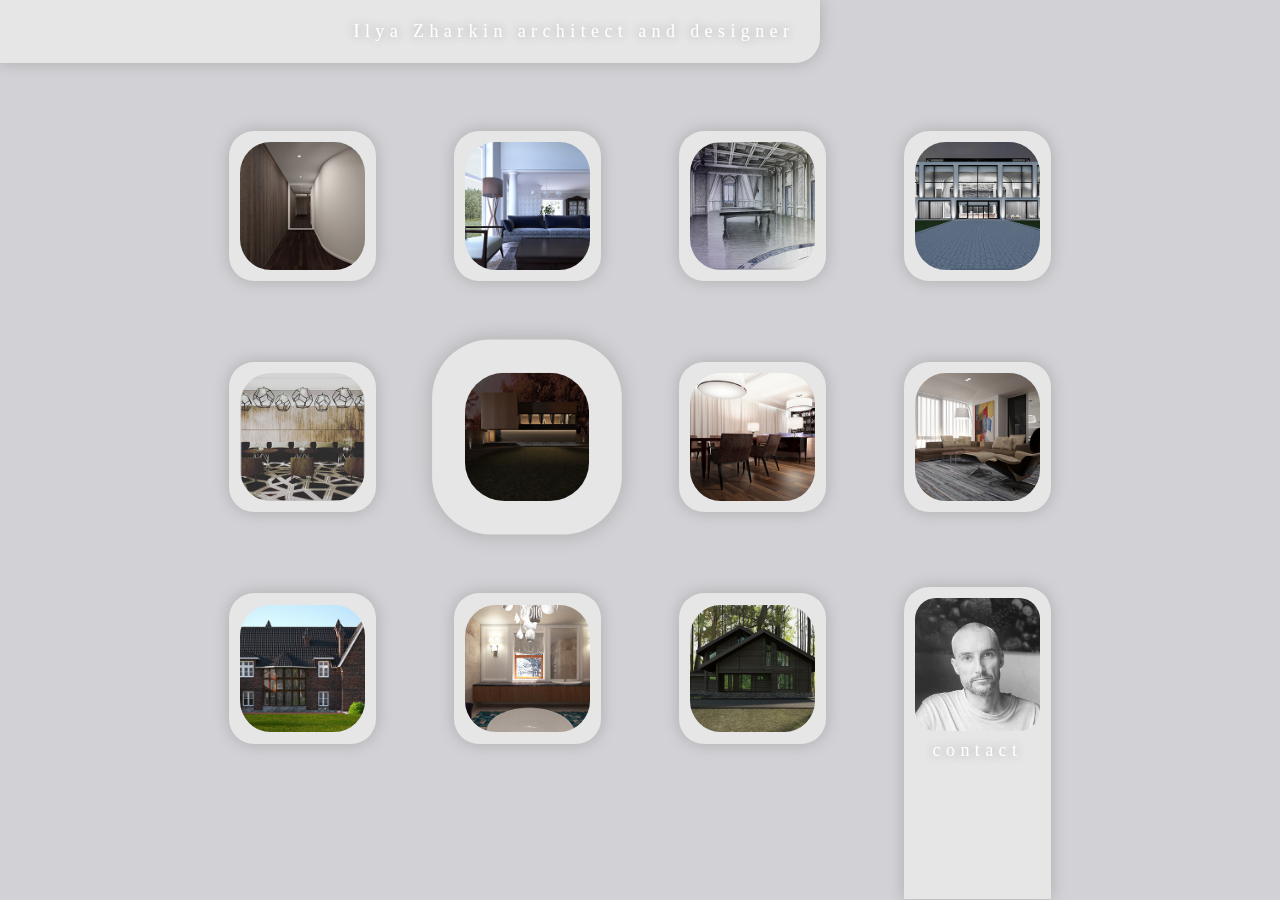
<file: index.html>
<!DOCTYPE html>
<html>
<head>
    <meta charset='utf-8'>
    <title>Ilya Zharkin's card</title>
    <meta name='viewport' content='width=device-width, initial-scale=1'>
    <link rel="stylesheet" href="./pages/index.css">
</head>
<body class="root">
    <header class="header">
        <h1 class="header__title">Ilya Zharkin architect and designer</h1>
    </header>
    <main class="main">
        <section class="section">
            <a href="./section1.html" class="section__link">
                <img src="./images/__promo/1.jpg" alt="Apartment interior" class="section__image">
            </a>
        </section>
        <section class="section">
            <a href="./section2.html" class="section__link">
                <img src="./images/__promo/2.jpg" alt="The mansion's interior" class="section__image">
            </a>
        </section>
        <section class="section">
            <a href="./section3.html" class="section__link">
                <img src="./images/__promo/3.jpg" alt="Subject design" class="section__image">
            </a>
        </section>
        <section class="section">
            <a href="./section4.html" class="section__link">
                <img src="./images/__promo/4.jpg" alt="Pavilion project" class="section__image">
            </a>
        </section>
        <section class="section">
            <a href="./section5.html" class="section__link">
                <img src="./images/__promo/5.jpg" alt="Marriott Hotel Lobby" class="section__image">
            </a>
        </section>
        <section class="section section_size_bigone">
            <a href="./section6.html" class="section__link">
                <img src="./images/__promo/6.jpg" alt="Guest house" class="section__image section_size_smallone">
            </a>
        </section>
        <section class="section">
            <a href="./section7.html" class="section__link">
                <img src="./images/__promo/7.jpg" alt="Marriott Presidential Suite" class="section__image">
            </a>
        </section>
        <section class="section">
            <a href="./section8.html" class="section__link">
                <img src="./images/__promo/8.jpg" alt="Apartment interior" class="section__image">
            </a>
        </section>
        <section class="section">
            <a href="./section9.html" class="section__link">
                <img src="./images/__promo/9.jpg" alt="Country mansion" class="section__image">
            </a>
        </section>
        <section class="section">
            <a href="./section10.html" class="section__link">
                <img src="./images/__promo/10.jpg" alt="Bathroom interior" class="section__image">
            </a>
        </section>
        <section class="section">
            <a href="./section11.html" class="section__link">
                <img src="./images/__promo/11.jpg" alt="Country cottage" class="section__image">
            </a>
        </section>
        <footer class="footer">
            <button class="footer__image"></button>
            <h2 class="footer__title">contact</h2>
        </footer>
    </main>

    <section class="contact contact_disabled">
        <p class="contact__text">Graduated from Nizhny Novgorod University of&nbsp;Architecture 
            and Civil Engineering in&nbsp;2006. I&nbsp;started my&nbsp;architectural practice 
            during my&nbsp;studies and have been doing it&nbsp;since 2003. Participated 
            in&nbsp;major urban development projects. The portfolio includes works on&nbsp;the 
            reconstruction and restoration of&nbsp;architectural monuments of&nbsp;federal 
            significance. Designed in&nbsp;different cities and regions of&nbsp;Russia and 
            Italy. Among the works presented, not so&nbsp;much the number of&nbsp;projects 
            as&nbsp;the range is&nbsp;displayed: the design of&nbsp;public buildings, private 
            architecture, interiors, furniture.</p>
        <ul class="contact__list">
            <li>tel   +7 910 8888 195</li>
            <li>telegram   @IlyaZharkin</li>
            <li>instagram   @IlyaZharkin</li>
            <li>email   ilyazharkin@gmail.com</li>
        </ul>
        <button aria-label="Close" class="contact__close-button"></button>
    </section>

    <script src='./scripts/index.js'></script>
</body>
</html>
</file>
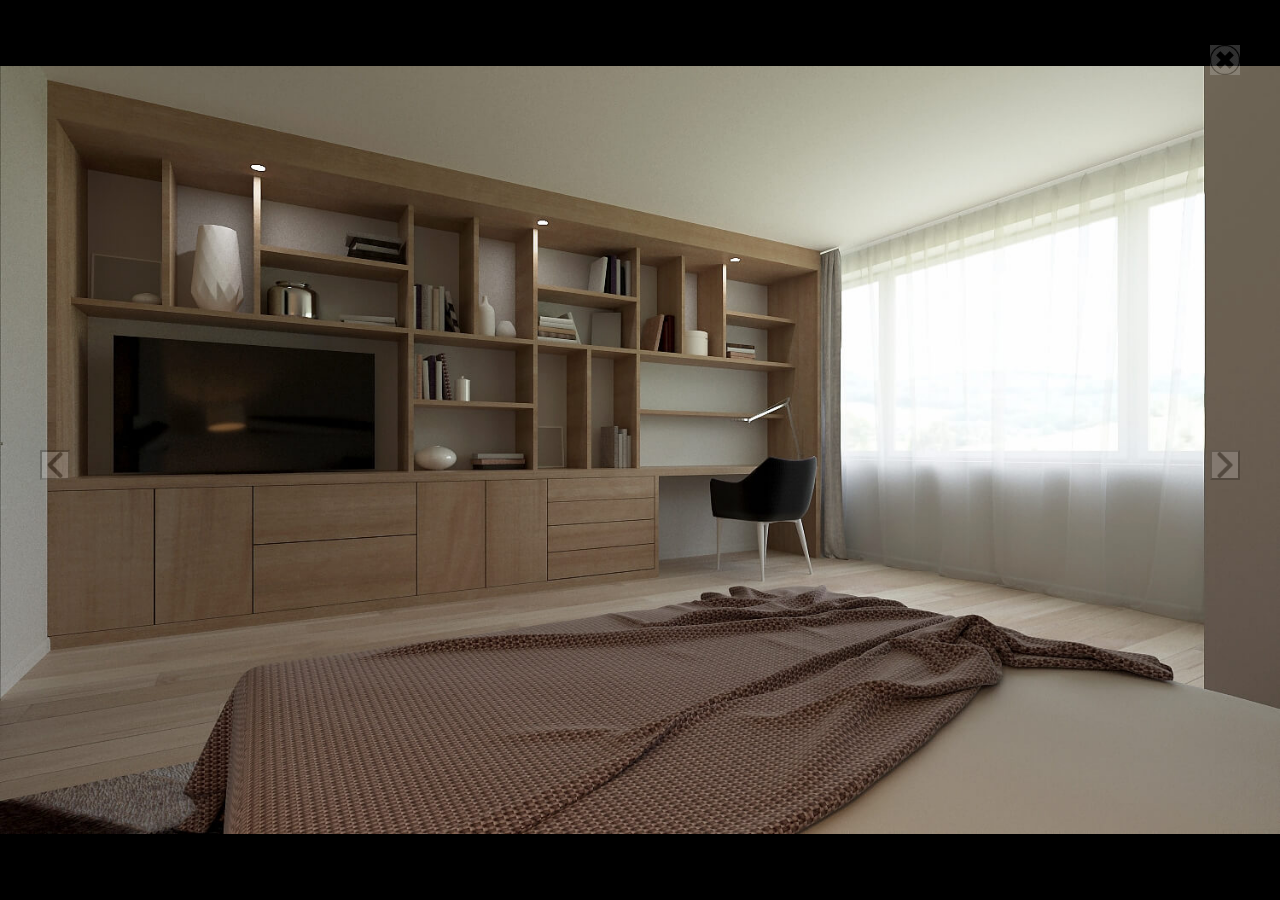
<file: section1.html>
<!DOCTYPE html>
<html>
<head>
    <meta charset='utf-8'>
    <title>Apartment interior</title>
    <meta name='viewport' content='width=device-width, initial-scale=1'>
    <link rel='stylesheet' type='text/css' media='screen' href='./pages/sections.css'>
</head>
<body>
    <main class="main-section">
        <button aria-label="Next" class="button-next"></button>
        <button aria-label="Back" class="button-back"></button>
        <button aria-label="Close" class="button-close"></button>
        <img src="./images/__section-1/__image (1).jpg" alt="" class="image">
        <img src="./images/__section-1/__image (2).jpg" alt="" class="image image_disabled">
        <img src="./images/__section-1/__image (3).jpg" alt="" class="image image_disabled">
        <img src="./images/__section-1/__image (4).jpg" alt="" class="image image_disabled">
        <img src="./images/__section-1/__image (5).jpg" alt="" class="image image_disabled">
        <img src="./images/__section-1/__image (6).jpg" alt="" class="image image_disabled">
        <img src="./images/__section-1/__image (7).jpg" alt="" class="image image_disabled">
        <img src="./images/__section-1/__image (8).jpg" alt="" class="image image_disabled">
        <img src="./images/__section-1/__image (9).jpg" alt="" class="image image_disabled">
        <img src="./images/__section-1/__image (10).jpg" alt="" class="image image_disabled">
        <img src="./images/__section-1/__image (11).jpg" alt="" class="image image_disabled">
        <img src="./images/__section-1/__image (12).jpg" alt="" class="image image_disabled">
        <img src="./images/__section-1/__image (13).jpg" alt="" class="image image_disabled">
        <img src="./images/__section-1/__image (14).jpg" alt="" class="image image_disabled">
        <img src="./images/__section-1/__image (15).jpg" alt="" class="image image_disabled">
        <img src="./images/__section-1/__image (16).jpg" alt="" class="image image_disabled">
        <img src="./images/__section-1/__image (17).jpg" alt="" class="image image_disabled">
        <img src="./images/__section-1/__image (18).jpg" alt="" class="image image_disabled">
        <img src="./images/__section-1/__image (19).jpg" alt="" class="image image_disabled">
        <img src="./images/__section-1/__image.jpg" alt="" class="image image_disabled">
    </main>
    <script src='./scripts/sections.js'></script>
</body>
</html>
</file>
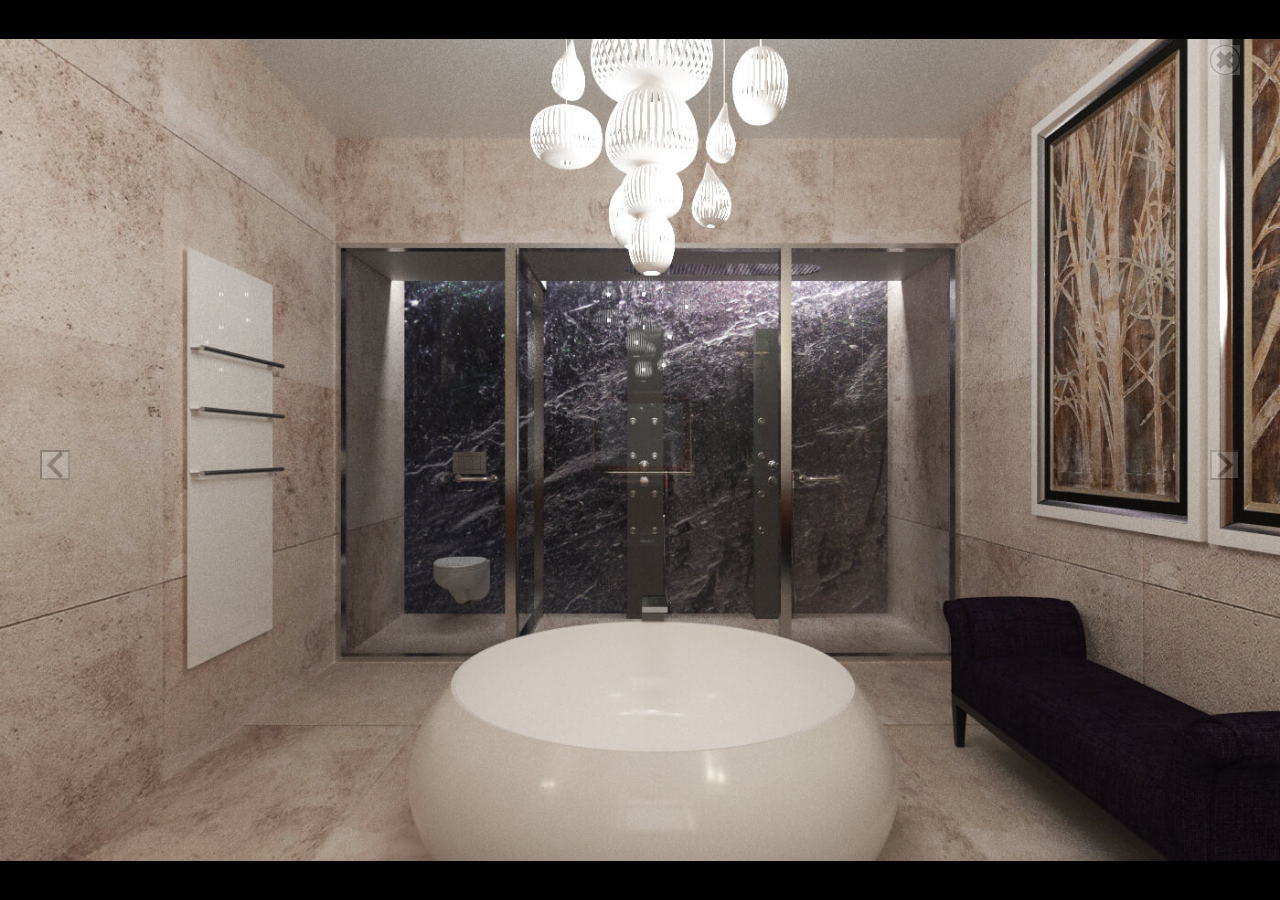
<file: section10.html>
<!DOCTYPE html>
<html>
<head>
    <meta charset='utf-8'>
    <title>Bathroom interior</title>
    <meta name='viewport' content='width=device-width, initial-scale=1'>
    <link rel='stylesheet' type='text/css' media='screen' href='./pages/sections.css'>
</head>
<body>
    <main class="main-section">
        <button aria-label="Next" class="button-next"></button>
        <button aria-label="Back" class="button-back"></button>
        <button aria-label="Close" class="button-close"></button>
        <img src="./images/__section-10/__image (1).jpg" alt="" class="image">
        <img src="./images/__section-10/__image.jpg" alt="" class="image image_disabled">
    </main>
    <script src='./scripts/sections.js'></script>
</body>
</html>
</file>
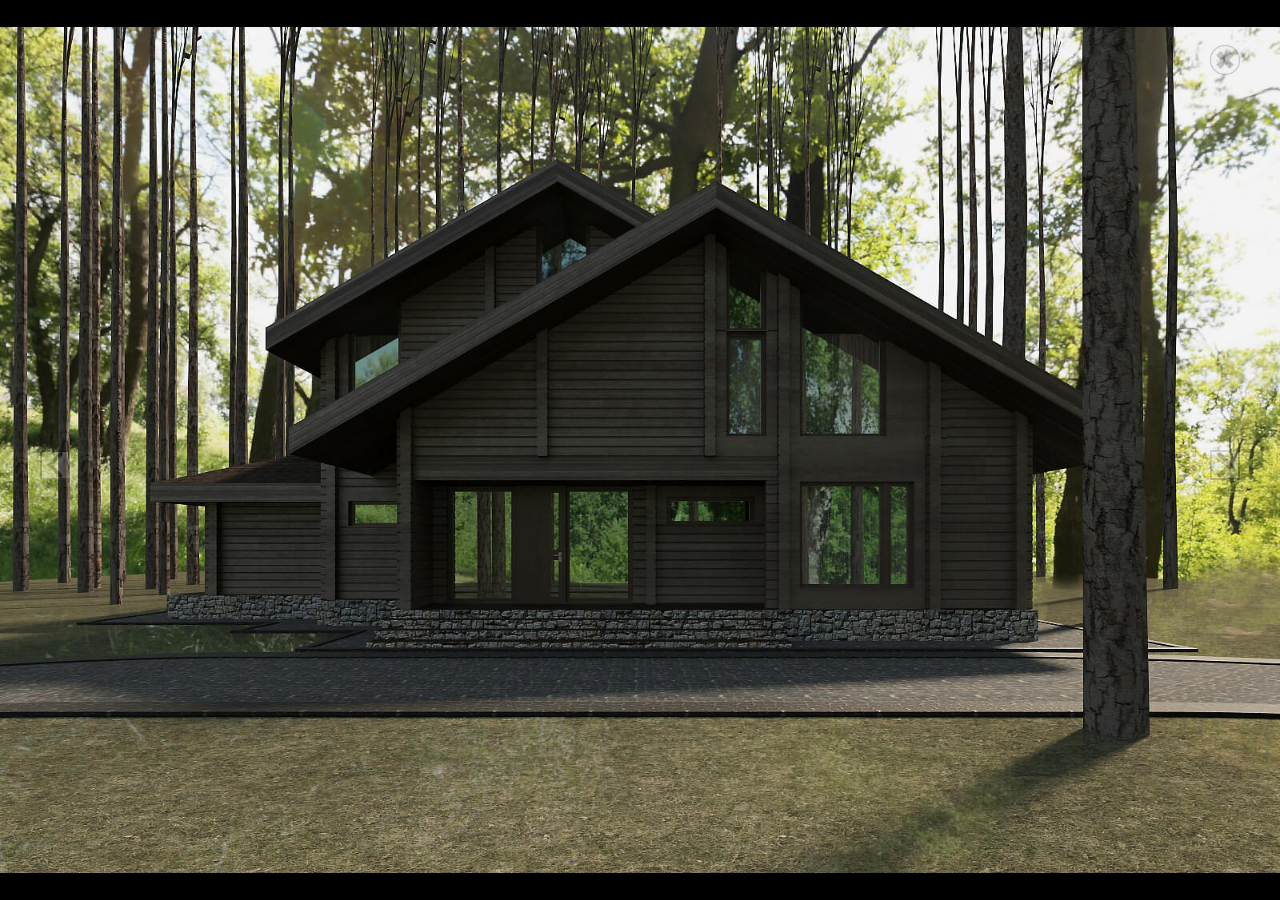
<file: section11.html>
<!DOCTYPE html>
<html>
<head>
    <meta charset='utf-8'>
    <title>Country cottage</title>
    <meta name='viewport' content='width=device-width, initial-scale=1'>
    <link rel='stylesheet' type='text/css' media='screen' href='./pages/sections.css'>
</head>
<body>
    <main class="main-section">
        <button aria-label="Next" class="button-next"></button>
        <button aria-label="Back" class="button-back"></button>
        <button aria-label="Close" class="button-close"></button>
        <img src="./images/__section-11/__image (1).jpg" alt="" class="image">
        <img src="./images/__section-11/__image (2).jpg" alt="" class="image image_disabled">
        <img src="./images/__section-11/__image (3).jpg" alt="" class="image image_disabled">
        <img src="./images/__section-11/__image.jpg" alt="" class="image image_disabled">
    </main>
    <script src='./scripts/sections.js'></script>
</body>
</html>
</file>
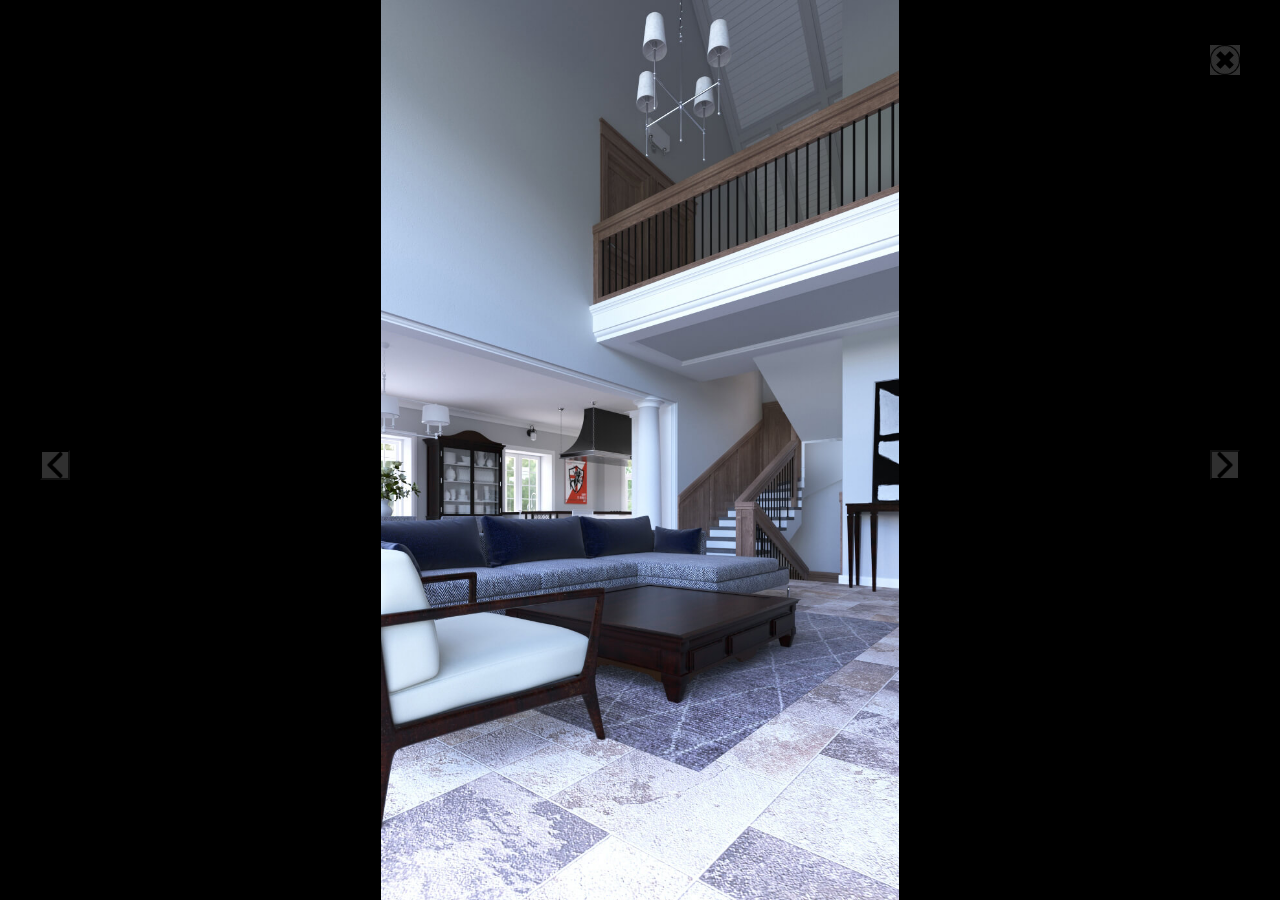
<file: section2.html>
<!DOCTYPE html>
<html>
<head>
    <meta charset='utf-8'>
    <title>The mansion's interior</title>
    <meta name='viewport' content='width=device-width, initial-scale=1'>
    <link rel='stylesheet' type='text/css' media='screen' href='./pages/sections.css'>
</head>
<body>
    <main class="main-section">
        <button aria-label="Next" class="button-next"></button>
        <button aria-label="Back" class="button-back"></button>
        <button aria-label="Close" class="button-close"></button>
        <img src="./images/__section-2/__image (1).jpg" alt="" class="image">
        <img src="./images/__section-2/__image (2).jpg" alt="" class="image image_disabled">
        <img src="./images/__section-2/__image (3).jpg" alt="" class="image image_disabled">
        <img src="./images/__section-2/__image (4).jpg" alt="" class="image image_disabled">
        <img src="./images/__section-2/__image (5).jpg" alt="" class="image image_disabled">
        <img src="./images/__section-2/__image (6).jpg" alt="" class="image image_disabled">
        <img src="./images/__section-2/__image (7).jpg" alt="" class="image image_disabled">
        <img src="./images/__section-2/__image (8).jpg" alt="" class="image image_disabled">
        <img src="./images/__section-2/__image.jpg" alt="" class="image image_disabled">
    </main>
    <script src='./scripts/sections.js'></script>
</body>
</html>
</file>
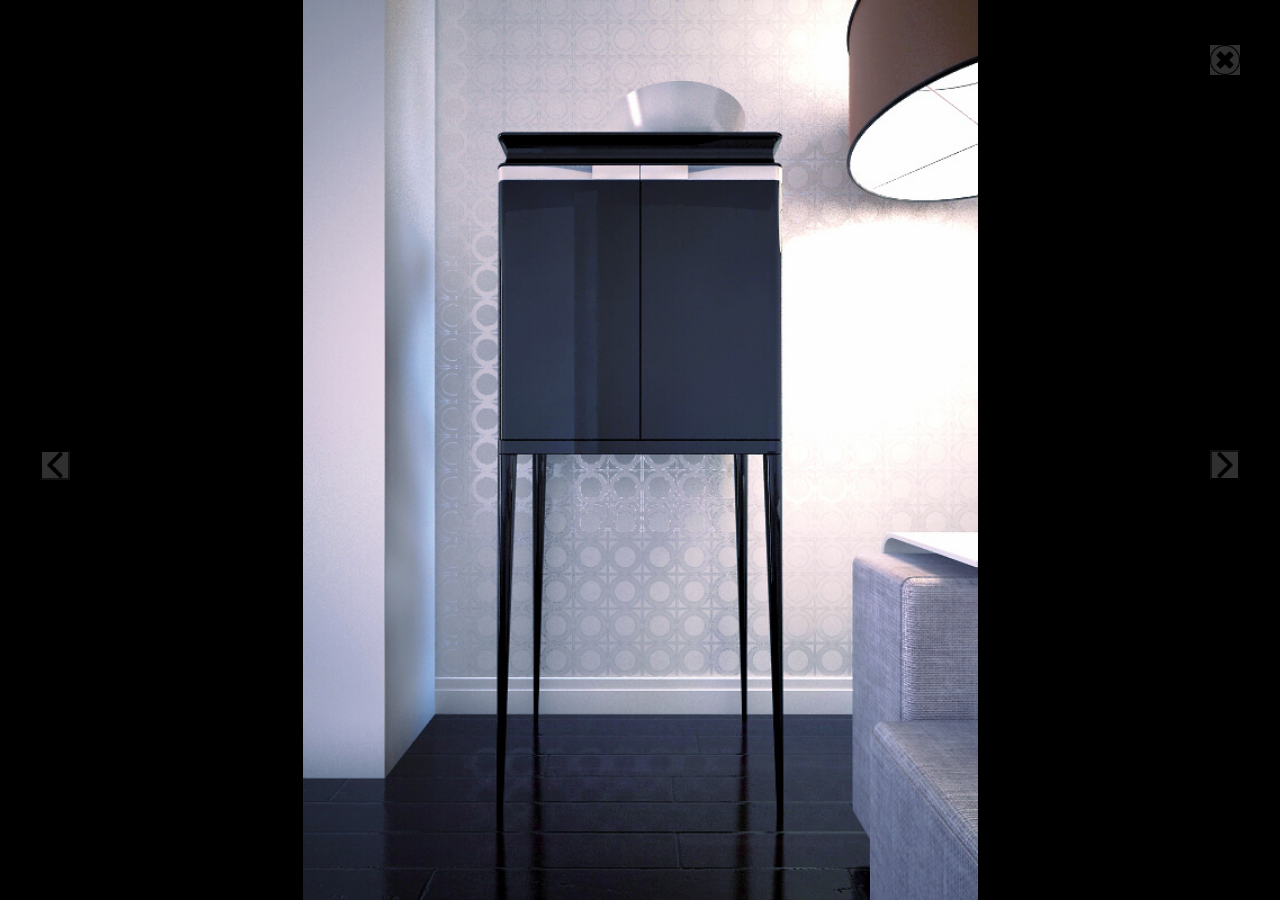
<file: section3.html>
<!DOCTYPE html>
<html>
<head>
    <meta charset='utf-8'>
    <title>Subject design</title>
    <meta name='viewport' content='width=device-width, initial-scale=1'>
    <link rel='stylesheet' type='text/css' media='screen' href='./pages/sections.css'>
</head>
<body>
    <main class="main-section">
        <button aria-label="Next" class="button-next"></button>
        <button aria-label="Back" class="button-back"></button>
        <button aria-label="Close" class="button-close"></button>
        <img src="./images/__section-3/__image (1).jpg" alt="" class="image">
        <img src="./images/__section-3/__image (2).jpg" alt="" class="image image_disabled">
        <img src="./images/__section-3/__image (3).jpg" alt="" class="image image_disabled">
        <img src="./images/__section-3/__image (4).jpg" alt="" class="image image_disabled">
        <img src="./images/__section-3/__image (5).jpg" alt="" class="image image_disabled">
        <img src="./images/__section-3/__image (6).jpg" alt="" class="image image_disabled">
        <img src="./images/__section-3/__image (7).jpg" alt="" class="image image_disabled">
        <img src="./images/__section-3/__image (8).jpg" alt="" class="image image_disabled">
        <img src="./images/__section-3/__image (9).jpg" alt="" class="image image_disabled">
        <img src="./images/__section-3/__image (10).jpg" alt="" class="image image_disabled">
        <img src="./images/__section-3/__image (11).jpg" alt="" class="image image_disabled">
        <img src="./images/__section-3/__image.jpg" alt="" class="image image_disabled">
    </main>
    <script src='./scripts/sections.js'></script>
</body>
</html>
</file>
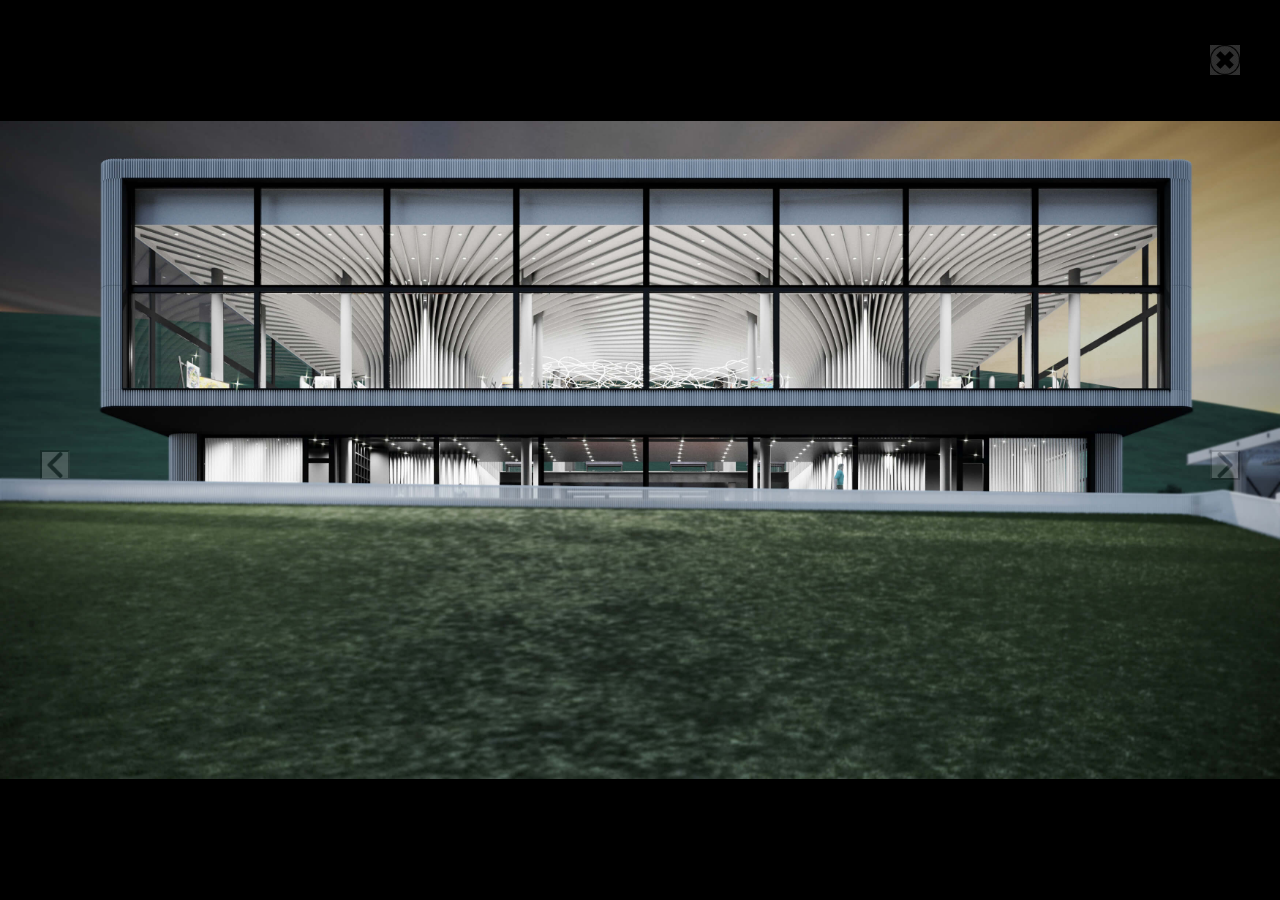
<file: section4.html>
<!DOCTYPE html>
<html>
<head>
    <meta charset='utf-8'>
    <title>Pavilion project</title>
    <meta name='viewport' content='width=device-width, initial-scale=1'>
    <link rel='stylesheet' type='text/css' media='screen' href='./pages/sections.css'>
</head>
<body>
    <main class="main-section">
        <button aria-label="Next" class="button-next"></button>
        <button aria-label="Back" class="button-back"></button>
        <button aria-label="Close" class="button-close"></button>
        <img src="./images/__section-4/__image (1).jpg" alt="" class="image">
        <img src="./images/__section-4/__image.jpg" alt="" class="image image_disabled">
    </main>
    <script src='./scripts/sections.js'></script>
</body>
</html>
</file>
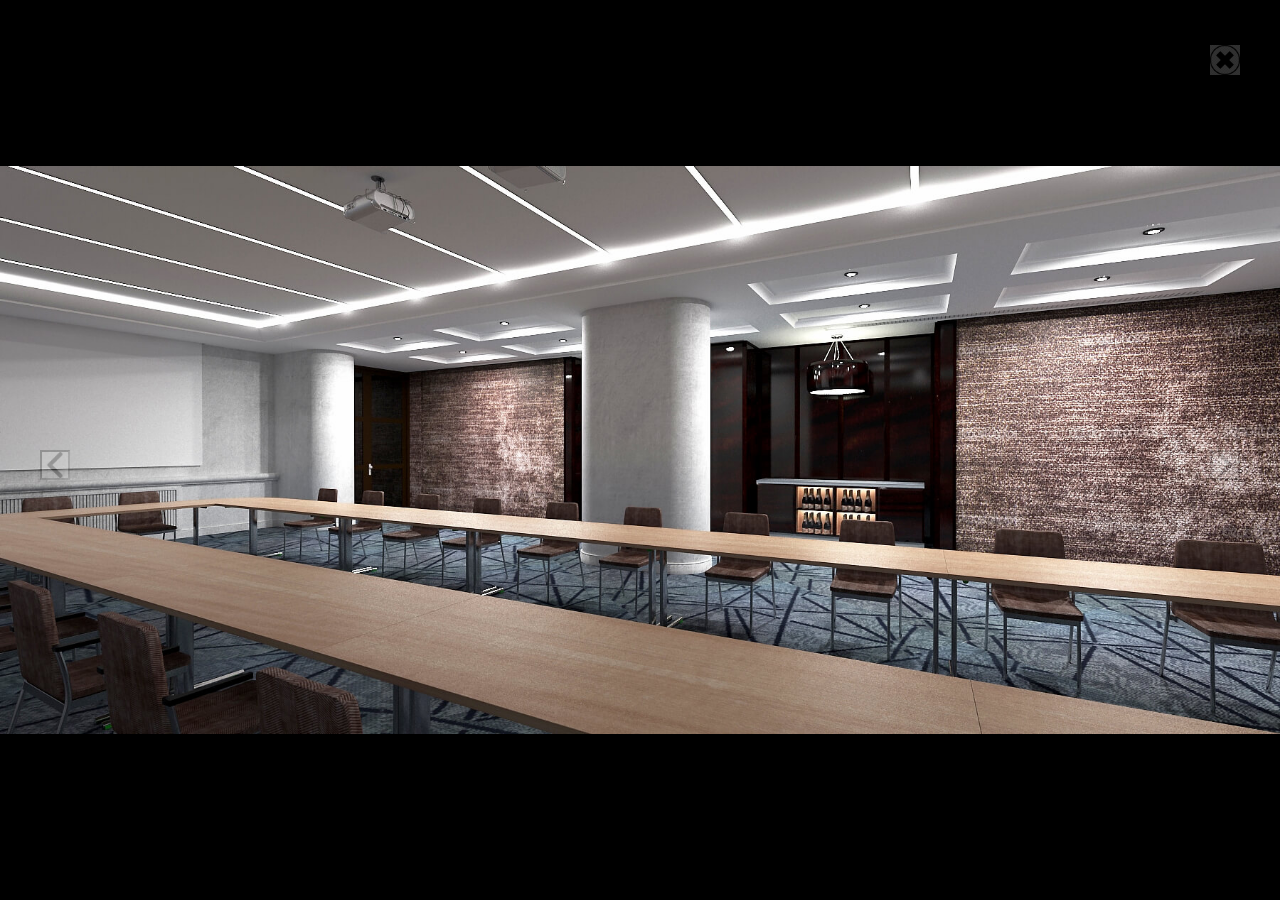
<file: section5.html>
<!DOCTYPE html>
<html>
<head>
    <meta charset='utf-8'>
    <title>Marriott Hotel Lobby</title>
    <meta name='viewport' content='width=device-width, initial-scale=1'>
    <link rel='stylesheet' type='text/css' media='screen' href='./pages/sections.css'>
</head>
<body>
    <main class="main-section">
        <button aria-label="Next" class="button-next"></button>
        <button aria-label="Back" class="button-back"></button>
        <button aria-label="Close" class="button-close"></button>
        <img src="./images/__section-5/__image (1).jpg" alt="" class="image">
        <img src="./images/__section-5/__image.jpg" alt="" class="image image_disabled">
    </main>
    <script src='./scripts/sections.js'></script>
</body>
</html>
</file>
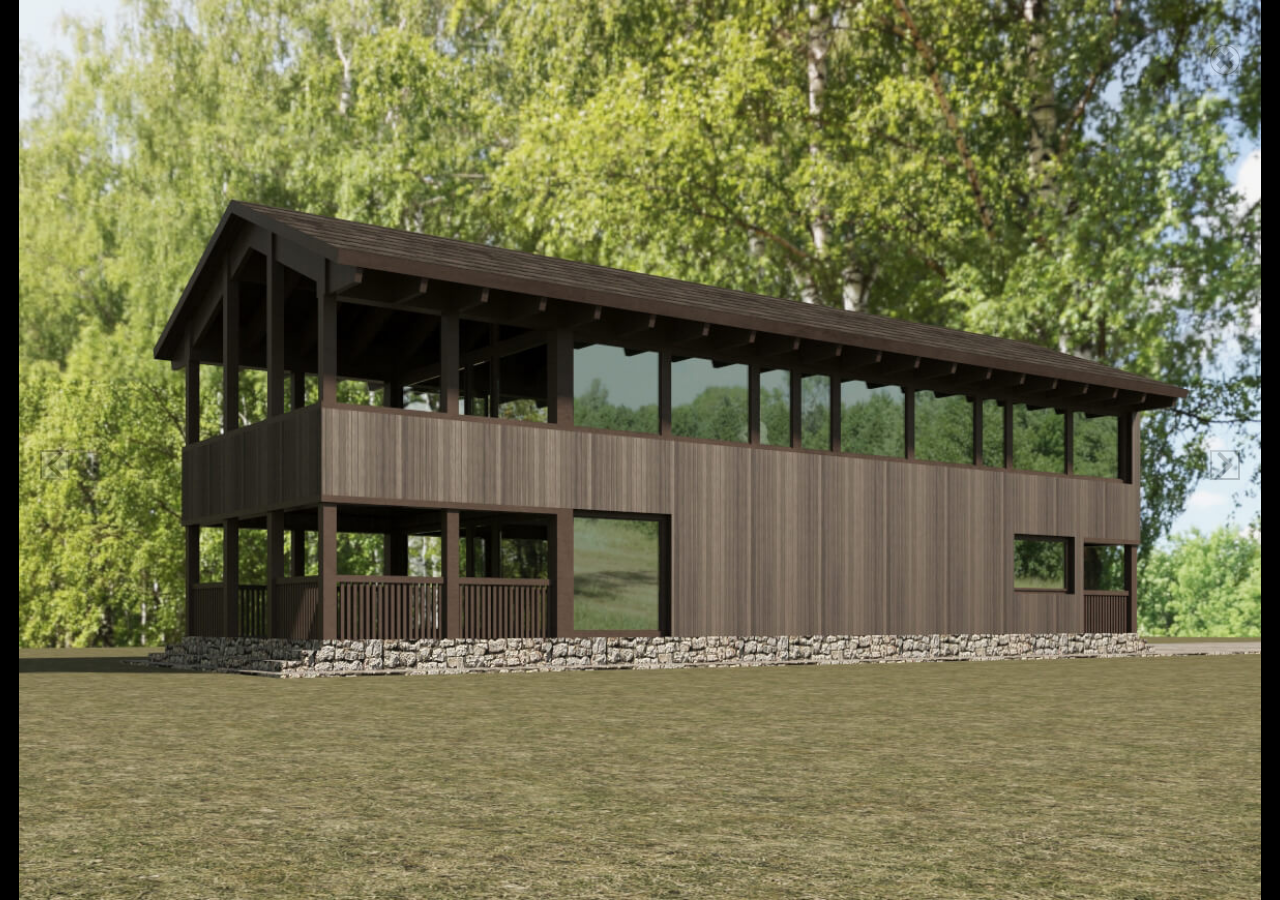
<file: section6.html>
<!DOCTYPE html>
<html>
<head>
    <meta charset='utf-8'>
    <title>Guest house</title>
    <meta name='viewport' content='width=device-width, initial-scale=1'>
    <link rel='stylesheet' type='text/css' media='screen' href='./pages/sections.css'>
</head>
<body>
    <main class="main-section">
        <button aria-label="Next" class="button-next"></button>
        <button aria-label="Back" class="button-back"></button>
        <button aria-label="Close" class="button-close"></button>
        <img src="./images/__section-6/__image (1).jpg" alt="" class="image">
        <img src="./images/__section-6/__image (2).jpg" alt="" class="image image_disabled">
        <img src="./images/__section-6/__image.jpg" alt="" class="image image_disabled">
    </main>
    <script src='./scripts/sections.js'></script>
</body>
</html>
</file>
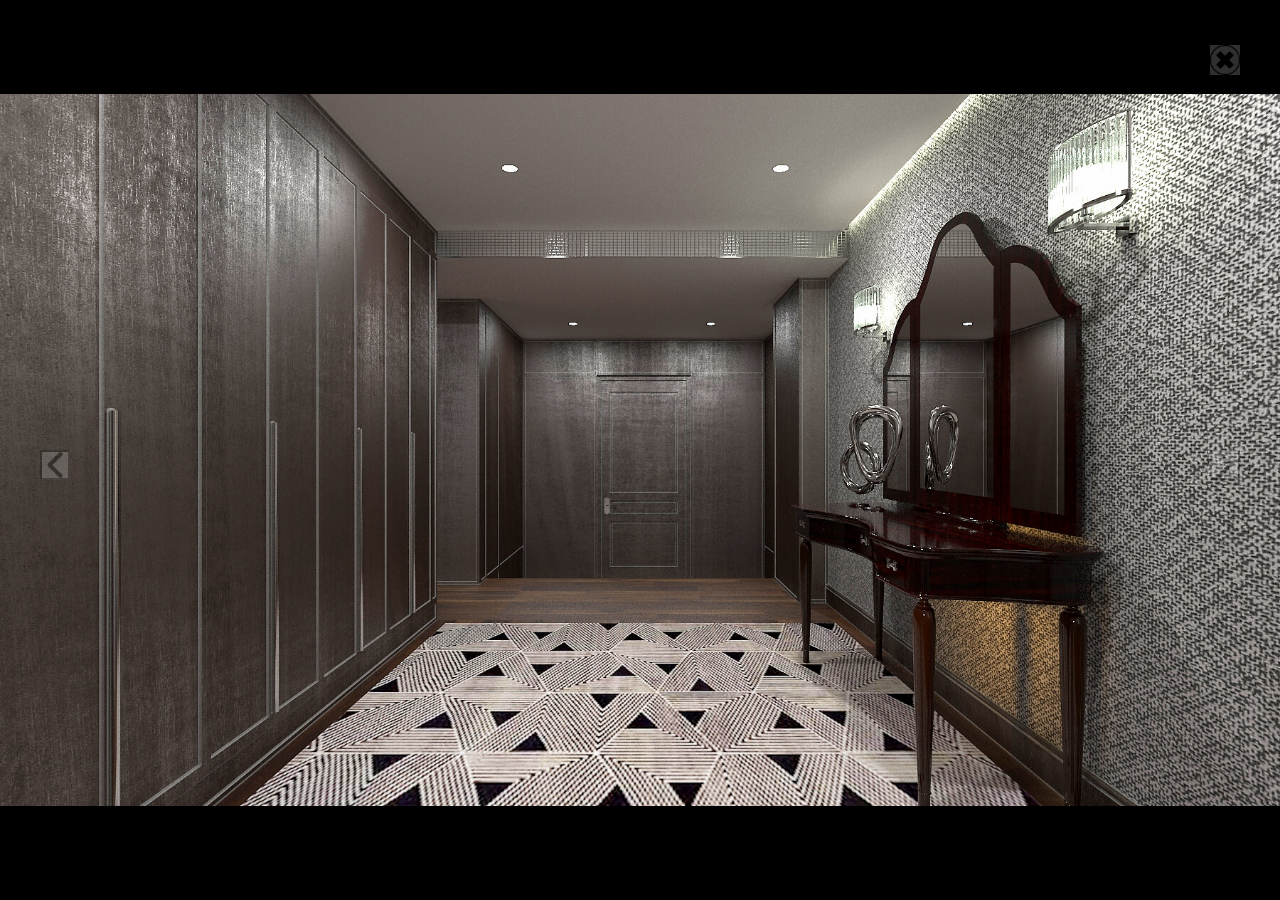
<file: section7.html>
<!DOCTYPE html>
<html>
<head>
    <meta charset='utf-8'>
    <title>Marriott Presidential Suite</title>
    <meta name='viewport' content='width=device-width, initial-scale=1'>
    <link rel='stylesheet' type='text/css' media='screen' href='./pages/sections.css'>
</head>
<body>
    <main class="main-section">
        <button aria-label="Next" class="button-next"></button>
        <button aria-label="Back" class="button-back"></button>
        <button aria-label="Close" class="button-close"></button>
        <img src="./images/__section-7/__image (1).jpg" alt="" class="image">
        <img src="./images/__section-7/__image (2).jpg" alt="" class="image image_disabled">
        <img src="./images/__section-7/__image (3).jpg" alt="" class="image image_disabled">
        <img src="./images/__section-7/__image (4).jpg" alt="" class="image image_disabled">
        <img src="./images/__section-7/__image (5).jpg" alt="" class="image image_disabled">
        <img src="./images/__section-7/__image (6).jpg" alt="" class="image image_disabled">
        <img src="./images/__section-7/__image (7).jpg" alt="" class="image image_disabled">
        <img src="./images/__section-7/__image (8).jpg" alt="" class="image image_disabled">
        <img src="./images/__section-7/__image (9).jpg" alt="" class="image image_disabled">
        <img src="./images/__section-7/__image (10).jpg" alt="" class="image image_disabled">
        <img src="./images/__section-7/__image.jpg" alt="" class="image image_disabled">
    </main>
    <script src='./scripts/sections.js'></script>
</body>
</html>
</file>
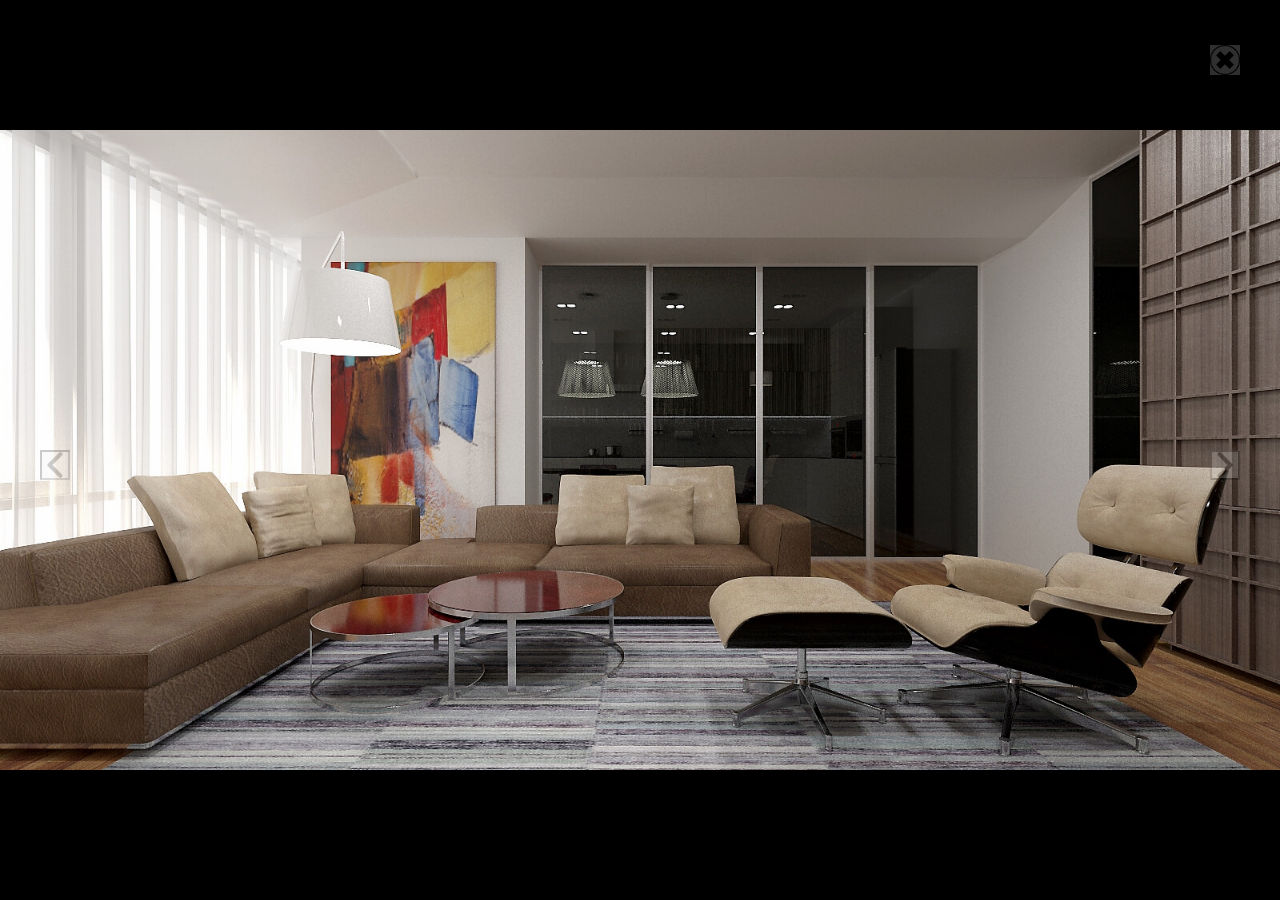
<file: section8.html>
<!DOCTYPE html>
<html>
<head>
    <meta charset='utf-8'>
    <title>Apartment interior</title>
    <meta name='viewport' content='width=device-width, initial-scale=1'>
    <link rel='stylesheet' type='text/css' media='screen' href='./pages/sections.css'>
</head>
<body>
    <main class="main-section">
        <button aria-label="Next" class="button-next"></button>
        <button aria-label="Back" class="button-back"></button>
        <button aria-label="Close" class="button-close"></button>
        <img src="./images/__section-8/__image (1).jpg" alt="" class="image">
        <img src="./images/__section-8/__image (2).jpg" alt="" class="image image_disabled">
        <img src="./images/__section-8/__image (3).jpg" alt="" class="image image_disabled">
        <img src="./images/__section-8/__image.jpg" alt="" class="image image_disabled">
    </main>
    <script src='./scripts/sections.js'></script>
</body>
</html>
</file>
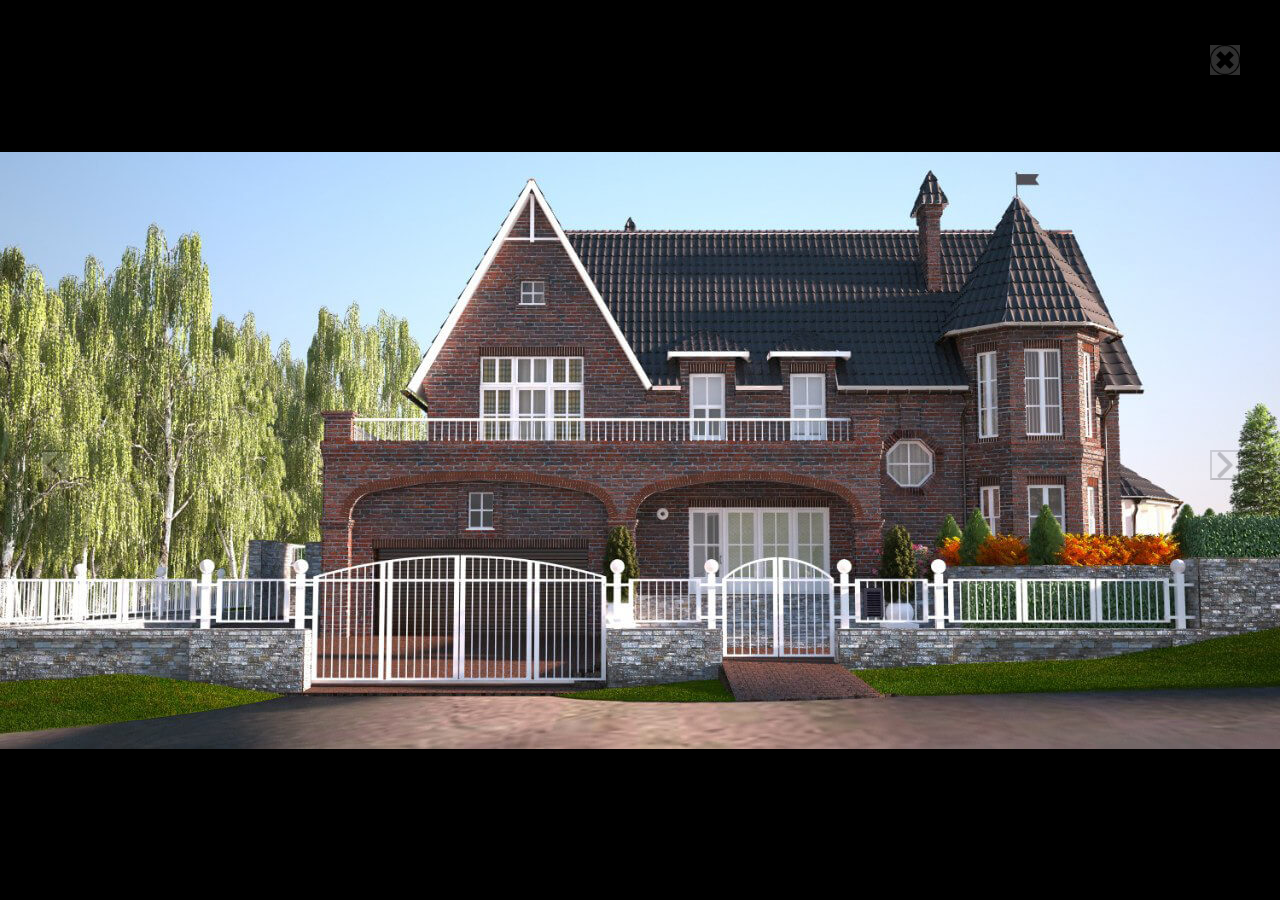
<file: section9.html>
<!DOCTYPE html>
<html>
<head>
    <meta charset='utf-8'>
    <title>Country mansion</title>
    <meta name='viewport' content='width=device-width, initial-scale=1'>
    <link rel='stylesheet' type='text/css' media='screen' href='./pages/sections.css'>
</head>
<body>
    <main class="main-section">
        <button aria-label="Next" class="button-next"></button>
        <button aria-label="Back" class="button-back"></button>
        <button aria-label="Close" class="button-close"></button>
        <img src="./images/__section-9/__image (1).jpg" alt="" class="image">
        <img src="./images/__section-9/__image (2).jpg" alt="" class="image image_disabled">
        <img src="./images/__section-9/__image (3).jpg" alt="" class="image image_disabled">
        <img src="./images/__section-9/__image.jpg" alt="" class="image image_disabled">
    </main>
    <script src='./scripts/sections.js'></script>
</body>
</html>
</file>
<file: pages/index.css>
@import url(../vendor/normalize.css);
@import url(../blocks/root/root.css);
/* основа */
@import url(../blocks/header/header.css);
@import url(../blocks/header/__title/header__title.css);
/* шапка */
@import url(../blocks/main/main.css);
/* главная страница */
@import url(../blocks/section/section.css);
@import url(../blocks/section/__image/section__image.css);
@import url(../blocks/section/__link/section__link.css);
@import url(../blocks/section/_size/section_size_bigone.css);
@import url(../blocks/section/_size/section_size_smallone.css);
/* секции */
@import url(../blocks/footer/footer.css);
@import url(../blocks/footer/__image/footer__image.css);
@import url(../blocks/footer/__title/footer__title.css);
/* нижний колонтитул */
@import url(../blocks/contact/contact.css);
@import url(../blocks/contact/_disabled/contact_disabled.css);
@import url(../blocks/contact/__text/contact__text.css);
@import url(../blocks/contact/__list/contact__list.css);
@import url(../blocks/contact/__close-button/contact__close-button.css);
/* контакты */
</file>
<file: pages/sections.css>
@import url(../vendor/normalize.css);
@import url(../blocks/main-section/main-section.css);
@import url(../blocks/button-next/button-next.css);
@import url(../blocks/image/image.css);
@import url(../blocks/image/_disabled/image_disabled.css);
@import url(../blocks/button-back/button-back.css);
@import url(../blocks/button-close/button-close.css);
</file>
